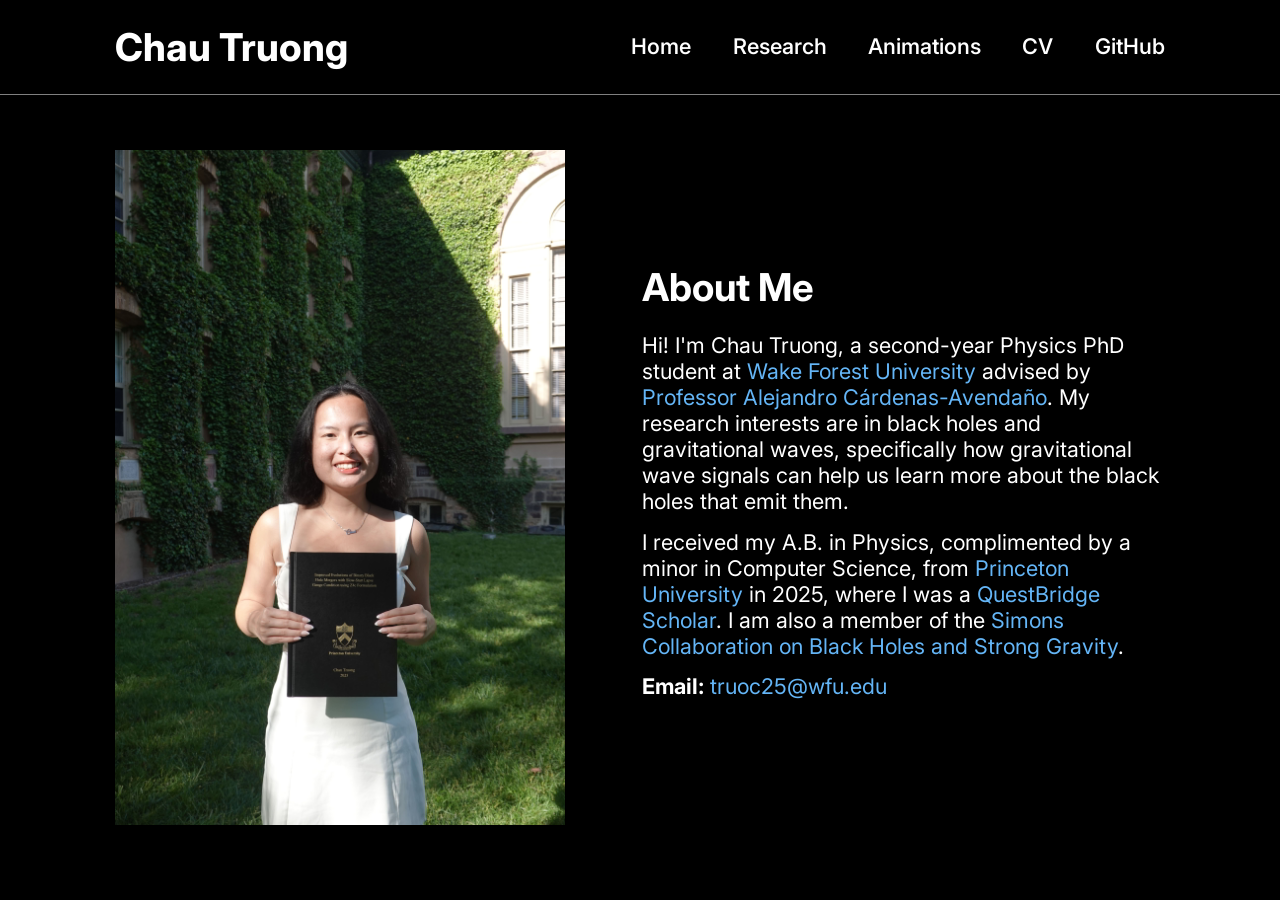
<file: index.html>
<!DOCTYPE html>
<html lang="en">

<head>
    <meta charset="UTF-8">
    <meta name="viewport" content="width=device-width, initial-scale=1.0">
    <link rel="stylesheet" href="https://cdnjs.cloudflare.com/ajax/libs/font-awesome/6.5.2/css/all.min.css">
    <link rel="stylesheet" href="style.css">
    <title>Chau Truong — Home</title>
    <style>
        html {
            scroll-behavior: smooth;
        }
    </style>
</head>

<body>

    <!-- Menu links -->
    <header>
        <a href="index.html" class="logo">Chau Truong</a>
        <nav>
            <a href="index.html" class="active">Home</a>
            <a href="research.html" class="active">Research</a>
            <a href="animations.html" class="active">Animations</a>
            <a href="ChauTruong—CV.pdf" class="active" target="_blank">CV</a>
            <a href="https://github.com/chautruo15" class="active" target="_blank">GitHub</a>
        </nav>
        <div class="menu-toggle" onclick="toggleMenu()">
            ☰
        </div>
    </header>

    <script>
        const menuToggle = document.querySelector('.menu-toggle');
        const nav = document.querySelector('nav');

        menuToggle.addEventListener('click', () => {
            nav.classList.toggle('active');
            menuToggle.classList.toggle('is-open');
            menuToggle.innerHTML = nav.classList.contains('active') ? '✕' : '☰';
        });

        window.addEventListener('resize', () => {
            if (window.innerWidth > 1050) {
                nav.classList.remove('active');
                menuToggle.classList.remove('is-open');
                menuToggle.innerHTML = '☰';
            }
        });
    </script>

    <!-- About Me -->
    <section id="home" class="home">

        <div class="home-img">
            <img src="photo.jpg" alt="" style="width: 450px; height: auto;">
        </div>

        <div class="home-content">

            <h2>About Me</h2>

            <p>
                Hi! I'm Chau Truong, a second-year Physics PhD student at 
                <a href="https://physics.wfu.edu/" class="active" style="color: #64B5F6" target="_blank">Wake Forest University</a> 
                advised by 
                <a href="https://www.cardenas.sites.wfu.edu/" class="active" style="color: #64B5F6" target="_blank">Professor Alejandro Cárdenas-Avendaño</a>. 
                My research interests are in black holes and gravitational waves, specifically how 
                gravitational wave signals can help us learn more about the black holes that emit them.
            </p>

            <p>
                I received my A.B. in Physics, complimented by a minor in Computer Science, 
                from 
                <a href="https://phy.princeton.edu/" class="active" style="color: #64B5F6" target="_blank">Princeton University</a> 
                in 2025, where I was a 
                <a href="https://www.questbridge.org/" class="active" style="color: #64B5F6" target="_blank">QuestBridge Scholar</a>. 
                I am also a member of the 
                <a href="https://simonscbhsg.com/" class="active" style="color: #64B5F6" target="_blank">Simons Collaboration on Black Holes and Strong Gravity</a>.
            </p>

            <p class="email"><b>Email:</b> <a href="mailto:truoc25@wfu.edu" style="color: #64B5F6">truoc25@wfu.edu</a></p>

        </div>

    </section>   

</body>

</html>
</file>
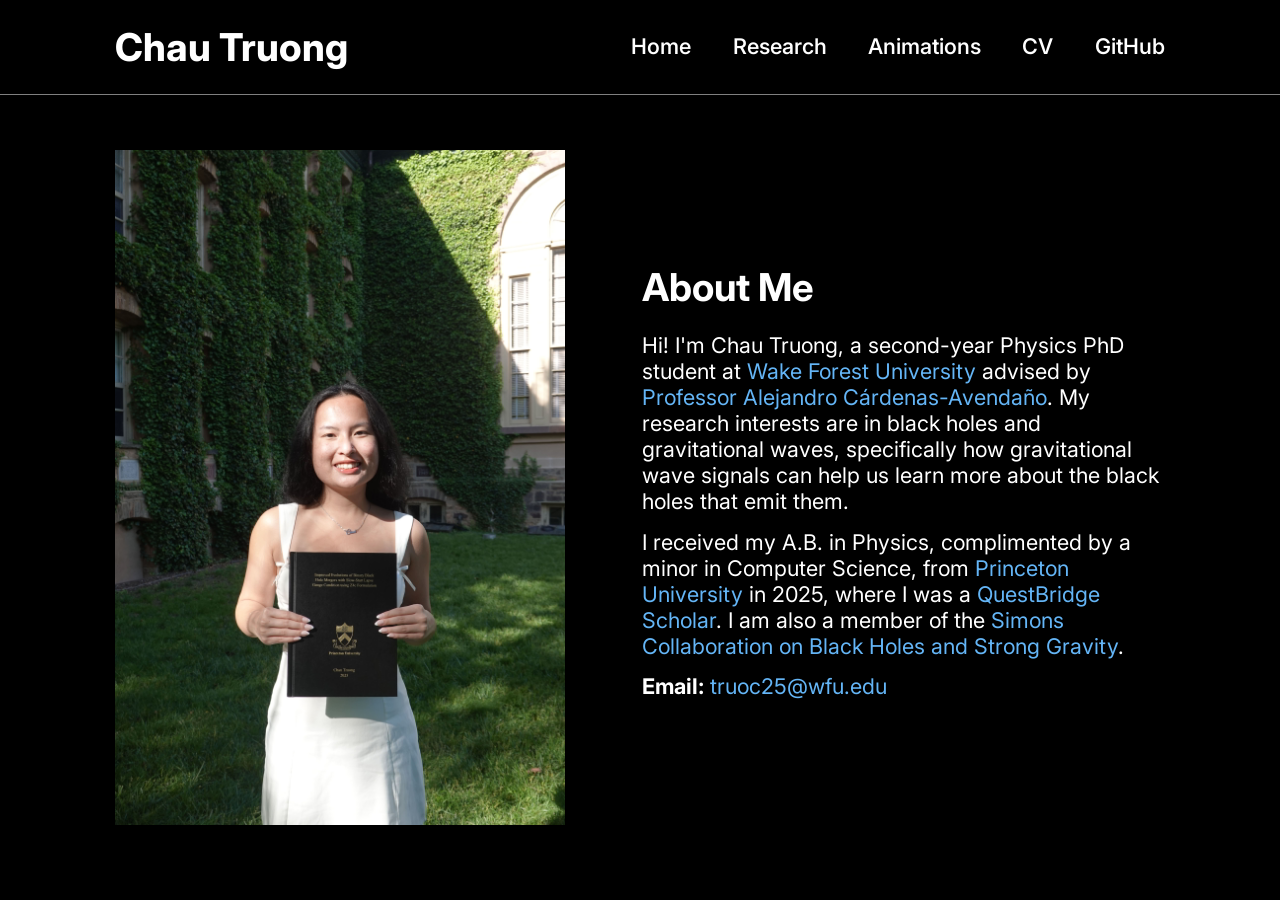
<file: home.html>
<!DOCTYPE html>
<html lang="en">

<head>
    <meta charset="UTF-8">
    <meta name="viewport" content="width=device-width, initial-scale=1.0">
    <link rel="stylesheet" href="https://cdnjs.cloudflare.com/ajax/libs/font-awesome/6.5.2/css/all.min.css">
    <link rel="stylesheet" href="style.css">
    <title>Chau Truong — Home</title>
    <style>
        html {
            scroll-behavior: smooth;
        }
    </style>
</head>

<body>

    <!-- Menu links -->
    <header>
        <a href="home.html" class="logo">Chau Truong</a>
        <nav>
            <a href="home.html" class="active">Home</a>
            <a href="research.html" class="active">Research</a>
            <a href="animations.html" class="active">Animations</a>
            <a href="ChauTruong—CV.pdf" class="active" target="_blank">CV</a>
            <a href="https://github.com/chautruo15" class="active" target="_blank">GitHub</a>
        </nav>
        <div class="menu-toggle" onclick="toggleMenu()">
            ☰
        </div>
    </header>

    <script>
        const menuToggle = document.querySelector('.menu-toggle');
        const nav = document.querySelector('nav');

        menuToggle.addEventListener('click', () => {
            nav.classList.toggle('active');
        });

        window.addEventListener('resize', () => {
            if (window.innerWidth > 1050) {
                nav.classList.remove('active'); // Remove 'active' class if screen width exceeds 1050px
            }
        });
    </script>

    <!-- About Me -->
    <section id="home" class="home">

        <div class="home-img">
            <img src="photo.jpg" alt="" style="width: 450px; height: auto;">
        </div>

        <div class="home-content">

            <h2>About Me</h2>

            <p>
                Hi! I'm Chau Truong, a second-year Physics PhD student at 
                <a href="https://physics.wfu.edu/" class="active" style="color: #64B5F6" target="_blank">Wake Forest University</a> 
                advised by 
                <a href="https://www.cardenas.sites.wfu.edu/" class="active" style="color: #64B5F6" target="_blank">Professor Alejandro Cárdenas-Avendaño</a>. 
                My research interests are in black holes and gravitational waves, specifically how 
                gravitational wave signals can help us learn more about the black holes that emit them.
            </p>

            <p>
                I received my A.B. in Physics, complimented by a minor in Computer Science, 
                from 
                <a href="https://phy.princeton.edu/" class="active" style="color: #64B5F6" target="_blank">Princeton University</a> 
                in 2025, where I was a 
                <a href="https://www.questbridge.org/" class="active" style="color: #64B5F6" target="_blank">QuestBridge Scholar</a>. 
                I am also a member of the 
                <a href="https://simonscbhsg.com/" class="active" style="color: #64B5F6" target="_blank">Simons Collaboration on Black Holes and Strong Gravity</a>.
            </p>

            <p class="email"><b>Email:</b> <a href="mailto:truoc25@wfu.edu" style="color: #64B5F6">truoc25@wfu.edu</a></p>

        </div>

    </section>   

</body>

</html>
</file>
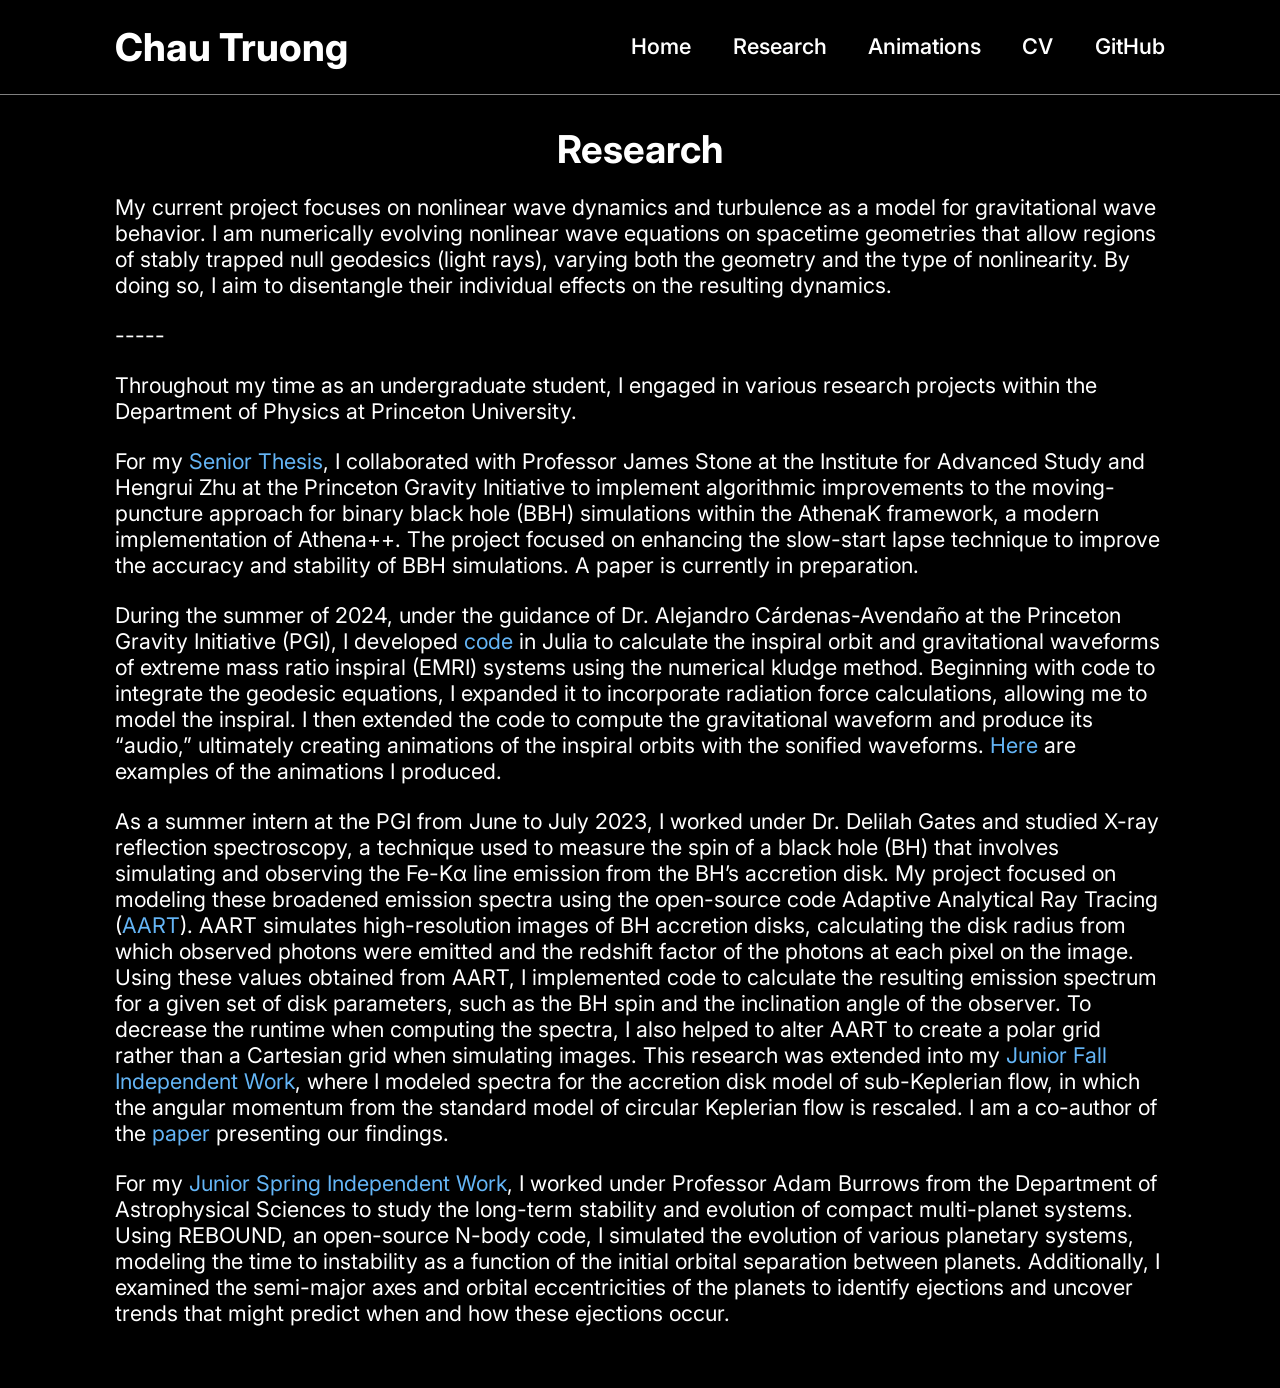
<file: research.html>
<!DOCTYPE html>
<html lang="en">

<head>
    <meta charset="UTF-8">
    <meta name="viewport" content="width=device-width, initial-scale=1.0">
    <link rel="stylesheet" href="https://cdnjs.cloudflare.com/ajax/libs/font-awesome/6.5.2/css/all.min.css">
    <link rel="stylesheet" href="style.css">
    <title>Chau Truong — Research</title>
    <style>
        html {
            scroll-behavior: smooth;
        }
    </style>
</head>

<body>

    <!-- Menu links -->
    <header>
        <a href="index.html" class="logo">Chau Truong</a>
        <nav>
            <a href="index.html" class="active">Home</a>
            <a href="research.html" class="active">Research</a>
            <a href="animations.html" class="active">Animations</a>
            <a href="ChauTruong—CV.pdf" class="active" target="_blank">CV</a>
            <a href="https://github.com/chautruo15" class="active" target="_blank">GitHub</a>
        </nav>
        <div class="menu-toggle" onclick="toggleMenu()">
            ☰
        </div>
    </header>

    <script>
        const menuToggle = document.querySelector('.menu-toggle');
        const nav = document.querySelector('nav');

        menuToggle.addEventListener('click', () => {
            nav.classList.toggle('active');
            menuToggle.classList.toggle('is-open');
            menuToggle.innerHTML = nav.classList.contains('active') ? '✕' : '☰';
        });

        window.addEventListener('resize', () => {
            if (window.innerWidth > 1050) {
                nav.classList.remove('active');
                menuToggle.classList.remove('is-open');
                menuToggle.innerHTML = '☰';
            }
        });
    </script>

    <!-- Research -->
    <section id="research" class="research">

        <h2>Research</h2>

        <p>
            My current project focuses on nonlinear wave dynamics and turbulence as a model 
            for gravitational wave behavior. I am numerically evolving nonlinear wave equations 
            on spacetime geometries that allow regions of stably trapped null geodesics (light rays),   
            varying both the geometry and the type of nonlinearity. By doing so, I aim to 
            disentangle their individual effects on the resulting dynamics.
        </p>

        <p>
            -----
        </p>

        <p>
            Throughout my time as an undergraduate student, I engaged in various 
            research projects within the Department of Physics at Princeton University.
        </p>

        <p> 
            For my 
            <a href="ChauTruong—SeniorThesis.pdf" style="color: #64B5F6" target="_blank">Senior Thesis</a>, 
            I collaborated with Professor James Stone at the Institute for 
            Advanced Study and Hengrui Zhu at the Princeton Gravity Initiative to implement 
            algorithmic improvements to the moving-puncture approach for binary black hole (BBH) 
            simulations within the AthenaK framework, a modern implementation of Athena++. 
            The project focused on enhancing the slow-start lapse technique to improve the 
            accuracy and stability of BBH simulations. A paper is currently in preparation.
        </p>

        <p>
            During the summer of 2024, under the guidance of Dr. Alejandro Cárdenas-Avendaño at the 
            Princeton Gravity Initiative (PGI), I developed 
            <a href="https://github.com/chautruo15/emri-waveform" class="active" style="color: #64B5F6" target="_blank">code</a> 
            in Julia to calculate the inspiral orbit 
            and gravitational waveforms of extreme mass ratio inspiral (EMRI) systems using the numerical 
            kludge method. Beginning with code to integrate the geodesic equations, I expanded it to 
            incorporate radiation force calculations, allowing me to model the inspiral. I then extended 
            the code to compute the gravitational waveform and produce its “audio,” ultimately creating 
            animations of the inspiral orbits with the sonified waveforms. 
            <a href="animations.html" class="active" style="color: #64B5F6">Here</a> are examples of the 
            animations I produced.
        </p>

        <p>
            As a summer intern at the PGI from June to July 2023, 
            I worked under Dr. Delilah Gates and studied X-ray reflection spectroscopy, 
            a technique used to measure the spin of a black hole (BH) that involves 
            simulating and observing the Fe-K&alpha; line emission from the BH’s accretion disk. 
            My project focused on modeling these broadened emission spectra using the open-source 
            code Adaptive Analytical Ray Tracing 
            (<a href="https://github.com/iAART/aart" class="active" style="color: #64B5F6" target="_blank">AART</a>). 
            AART simulates high-resolution images of BH accretion disks, calculating the disk radius from 
            which observed photons were emitted and the redshift factor of the photons at each pixel on the image. 
            Using these values obtained from AART, I implemented code to calculate the resulting 
            emission spectrum for a given set of disk parameters, such as the BH spin and the 
            inclination angle of the observer. To decrease the runtime when computing the spectra, 
            I also helped to alter AART to create a polar grid rather than a Cartesian grid 
            when simulating images. This research was extended into my 
            <a href="ChauTruong—FallJP.pdf" style="color: #64B5F6" target="_blank">Junior Fall Independent Work</a>,  
            where I modeled spectra for the accretion disk model of sub-Keplerian flow, in which the angular 
            momentum from the standard model of circular Keplerian flow is rescaled. 
            I am a co-author of the 
            <a href="https://journals.aps.org/prd/abstract/10.1103/PhysRevD.111.124004" style="color: #64B5F6" target="_blank">paper</a> 
            presenting our findings.
        </p>

        <p>
            For my 
            <a href="ChauTruong—SpringJP.pdf" style="color: #64B5F6" target="_blank">Junior Spring Independent Work</a>, 
            I worked under Professor Adam Burrows 
            from the Department of Astrophysical Sciences to study the long-term stability 
            and evolution of compact multi-planet systems. Using REBOUND, an open-source N-body code, 
            I simulated the evolution of various planetary systems, modeling the time to instability 
            as a function of the initial orbital separation between planets. Additionally, I examined 
            the semi-major axes and orbital eccentricities of the planets to identify ejections and uncover 
            trends that might predict when and how these ejections occur.
        </p>

    </section>

</body>

</html>
</file>
<file: style.css>
@import url('https://fonts.googleapis.com/css2?family=Inter:ital,opsz,wght@0,14..32,100..900;1,14..32,100..900&family=Lato:ital,wght@0,100;0,300;0,400;0,700;0,900;1,100;1,300;1,400;1,700;1,900&family=Noto+Sans:ital,wght@0,100..900;1,100..900&family=Open+Sans:ital,wght@0,300..800;1,300..800&family=Roboto:ital,wght@0,100..900;1,100..900&display=swap');

*{
    box-sizing: border-box;
    font-family: 'Inter';
    margin: 0;
    text-decoration: none;
}

html{
    font-size: 60%;
}

body{
    background-color: black;
    color: white;
    width: 100%;
}

header{
    position: fixed;
    align-items: center;
    background-color: black;
    display: flex;
    justify-content: space-between;
    width: 100%;
    padding: 2.5rem 9%;
    border-bottom: 0.5px solid gray;
}

/* Name */
.logo{
    color: white;
    cursor: pointer;
    font-size: 4rem;
    font-weight: 750;
}

.logo:hover {
    transform: scale(1.1);
}

/* Menu options */
nav a {
    border-bottom: 3px solid transparent; 
    color: white;
    display: inline-block;
    font-size: 2.25rem;
    font-weight: 550;
    margin-left: 4rem;
}

nav a:hover {
    border-bottom: 3px solid white;
    transform: scale(1.1);
}

/* Menu */
.menu-toggle {
    color: white;
    cursor: pointer;
    display: none;
    font-size: 5rem;
    position: absolute; 
}

.menu-toggle:hover {
    transform: scale(1.1);
}

/* Smaller screen */
@media (max-width: 1050px) {
    .menu-toggle {
        cursor: pointer;
        display: block;
        position: absolute;
        top: 1rem;
        right: 3rem;
    }
    .menu-toggle.is-open {
        top: 2.1rem;
        right: 3.5rem;
        font-size: 5rem;
        position: absolute; 
        font-size: 4rem;
        font-weight: 1000;
    }
    nav {
        position: absolute;
        top: 9.9rem;
        right: 0rem;
        width: 100%;
        max-height: 0;
        background-color: black;
        overflow: hidden;
        transition: max-height 0.5s ease-in-out, transform 0.5s ease-in-out;
        display: flex;
        flex-direction: column;
        align-items: flex-start;
    }
    
    nav.active {
        visibility: visible;
        max-height: 35rem;
        transition: max-height 0.5s ease-in-out, transform 0.5s ease-in-out;
        border-bottom: 0.5px solid gray;
    }

    nav a {
        border-bottom: 3px solid transparent; 
        color: white;
        display: inline-block;
        font-size: 2.25rem;
        font-weight: 550;
        margin: 1.5rem;
    }

    nav a:hover {
        border-bottom: 3px solid white;
        transform: scale(1.1);
    }
}

section{
    min-height: 100vh;
    padding: 5rem 9% 5rem;
    padding-top: 13rem;
}

/* Home */
.home{
    align-items: center;
    background-color: black;
    display: flex;
    gap: 8rem;
    justify-content: center;
}

/* About Me heading */
.home-content h2{
    color: white;
    font-size: 4rem;
    line-height: 1.3;
    margin-bottom: 2rem;
    text-align: left; 
}

/* About Me content */
.home-content p{
    font-size: 2.25rem;
    margin-bottom: 1.5rem;
}

/* About Me email */
.home-content .email {
    font-size: 2.25rem;
    margin-bottom: 1.5rem;
}

.home-content a:hover {
    border-bottom: 1.5px solid #64B5F6;
}

@media (max-width: 1050px) {
    .home {
        background-color: black;
        display: flex;
        flex-direction: column;
        gap: 1rem;
    }

    .home-content {
        order: 1;
    }
    .home-content h2{
        color: white;
        font-size: 4rem;
        line-height: 1.3;
        margin-bottom: 2rem;
        text-align: center; 
    }
    .home-content p{
        font-size: 2.25rem;
        margin-bottom: 1.5rem;
        text-align: left; 
    }

    .home-img {
        order: 2;
    }
    .home-img img{
        margin-top: 1.5rem;
        margin-bottom: 1.5rem;
        max-width: 100%;
        text-align: center; 
    }
}

/* Research */
.research {
    background-color: black;
    display: flex;
    flex-direction: column;
    gap: 1rem;
    text-align: left; 
}

/* Research heading */
.research h2 {
    color: white;
    font-size: 4rem;
    line-height: 1.3;
    margin-bottom: 1rem;
    text-align: center; 
}

/* Research content */
.research p {
    font-size: 2.25rem;
    margin-bottom: 1.5rem;
}

.research a:hover {
    border-bottom: 1.5px solid #64B5F6;
}

/* Animations */
.animations {
    background-color: black;
    display: flex;
    flex-direction: column;
    gap: 1rem;
    text-align: left; 
}

.animations h2 {
    color: white;
    font-size: 4rem;
    line-height: 1.3;
    margin-bottom: 1rem;
    text-align: center; 
}

.animations p:first-of-type { 
    font-size: 2.25rem;
    margin-bottom: 1.5rem;
}

.animations .video-container {
    margin: auto;
    display: block;
    width: 80rem;
    max-width: 100%;
    text-align: center;
    padding-top: 2rem;
}

.animations .video-container video {
    width: 100%;
    display: block;
}

.animations .video-container p {
    font-size: 2.25rem;
    margin-top: 1.5rem;
    margin-bottom: 1.5rem;
    text-align: center;
}
</file>
